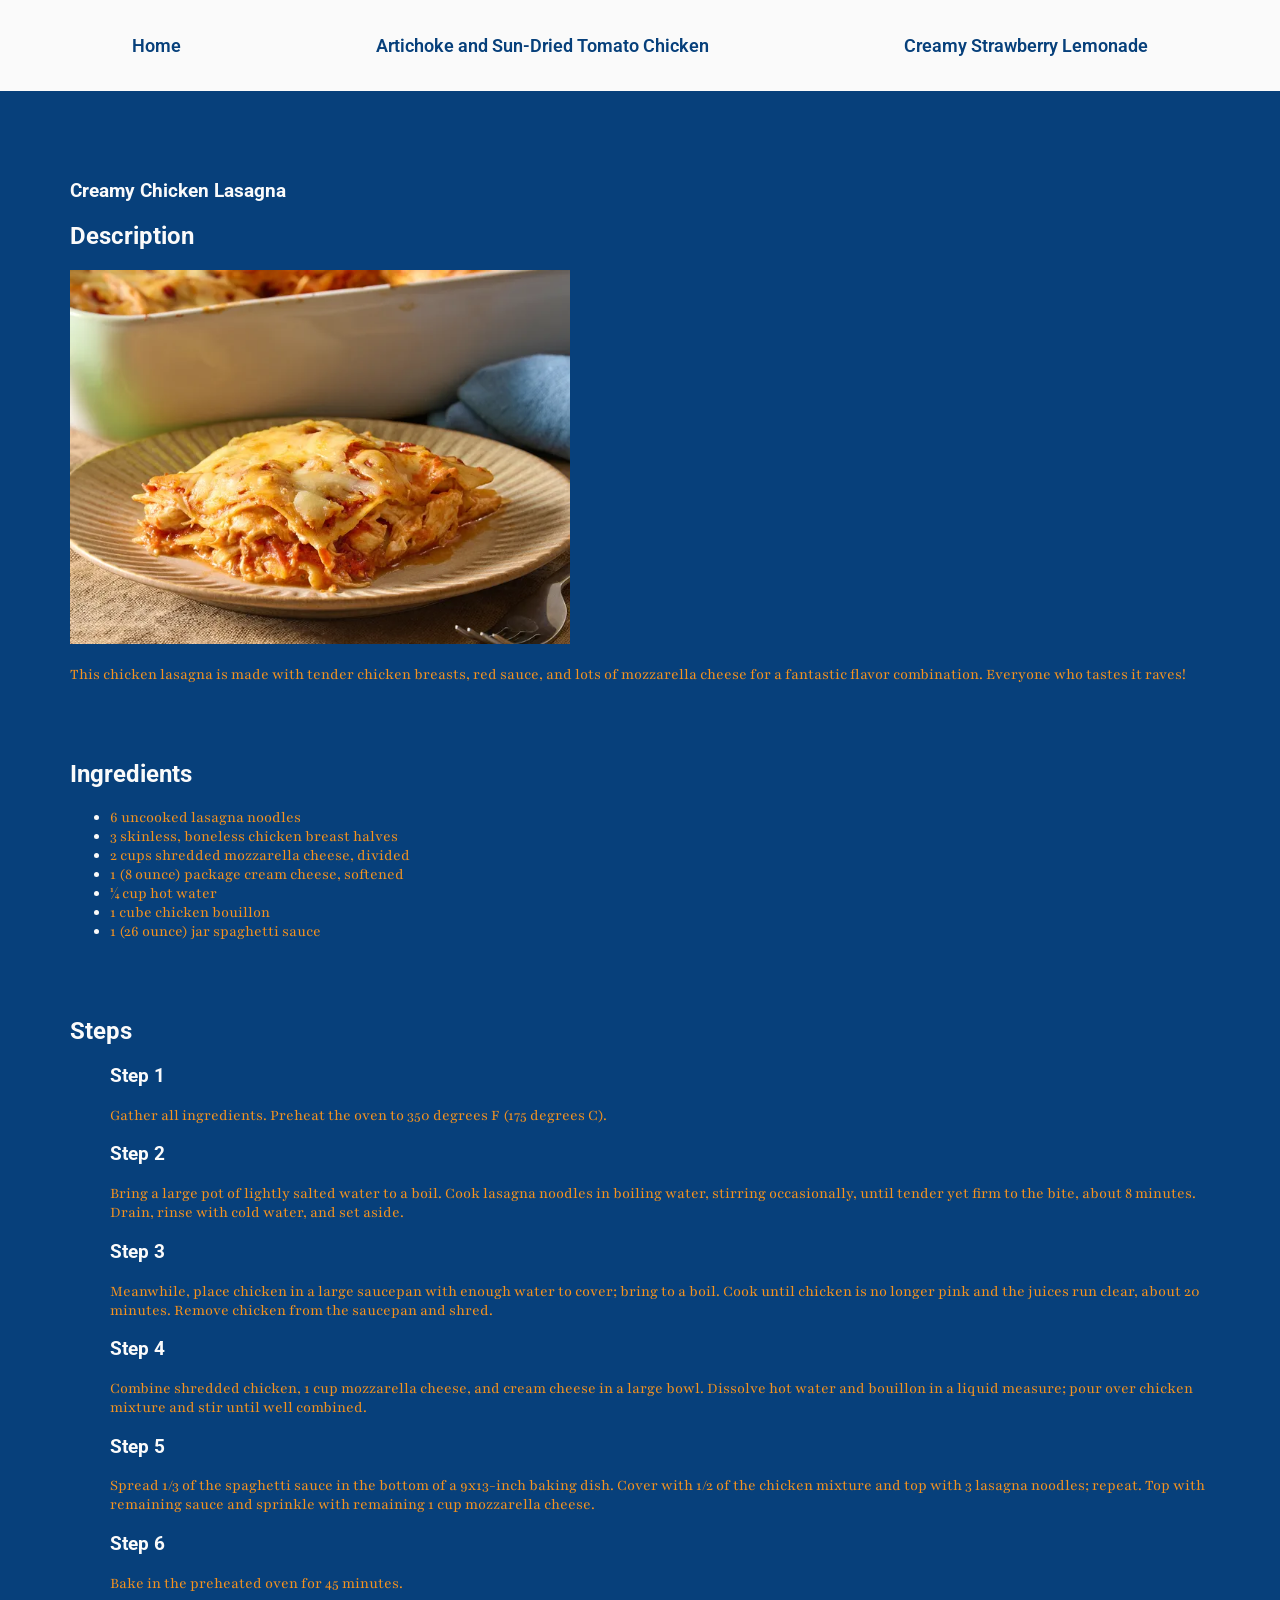
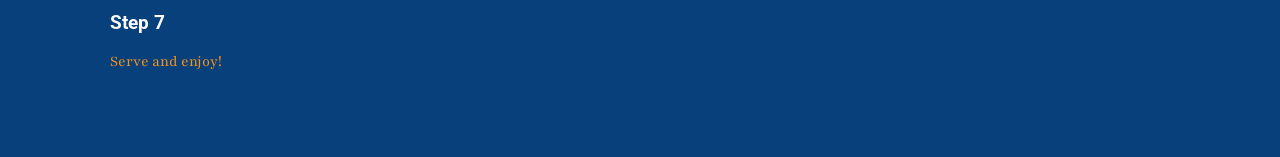
<file: recipes/lasagna.html>
<!DOCTYPE html>
<html lang="en">

<head>
    <meta charset="UTF-8">
    <meta name="viewport" content="width=device-width, initial-scale=1.0">
    <title>Creamy Chicken Lasagna</title>
    <link rel="stylesheet" href="../css/style.css">
    <link rel="preconnect" href="https://fonts.googleapis.com">
    <link rel="preconnect" href="https://fonts.gstatic.com" crossorigin>
    <link
        href="https://fonts.googleapis.com/css2?family=Playfair:ital,opsz,wght@0,5..1200,300..900;1,5..1200,300..900&display=swap"
        rel="stylesheet">
    <link rel="preconnect" href="https://fonts.googleapis.com">
    <link rel="preconnect" href="https://fonts.gstatic.com" crossorigin>
    <link href="https://fonts.googleapis.com/css2?family=Roboto:ital,wght@0,100..900;1,100..900&display=swap"
        rel="stylesheet">

</head>

<body>
    <nav class="navbar">
        <ul>
            <li class="nav-item"><a href="../index.html">Home</a></li>
            <li class="nav-item"><a href="./tomato_chicken.html">Artichoke and Sun-Dried Tomato Chicken</a></li>
            <li class="nav-item"><a href="./strawberry_lemonade.html">Creamy Strawberry Lemonade</a></li>
        </ul>
    </nav>

    <section class="container">
        <section class="header">
            <h1>Creamy Chicken Lasagna</h1>
            <div class="description">
                <h2>Description</h2>
                <img src="../images/creamy-chicken-lasagna.webp" alt="Finished lasagna image">
                <p>This chicken lasagna is made with tender chicken breasts, red sauce, and lots of mozzarella cheese
                    for a
                    fantastic flavor combination. Everyone who tastes it raves!</p>
            </div>
        </section>

        <section class="ingredients">
            <h2>Ingredients</h2>
            <ul>
                <li>6 uncooked lasagna noodles</li>
                <li>3 skinless, boneless chicken breast halves</li>
                <li>2 cups shredded mozzarella cheese, divided</li>
                <li>1 (8 ounce) package cream cheese, softened</li>
                <li>¼ cup hot water</li>
                <li>1 cube chicken bouillon</li>
                <li>1 (26 ounce) jar spaghetti sauce</li>
            </ul>
        </section>

        <section class="steps">
            <h2>Steps</h2>
            <ol>
                <h3>Step 1</h3>
                <p>Gather all ingredients. Preheat the oven to 350 degrees F (175 degrees C).</p>
                </li>

                <h3>Step 2</h3>
                <p>Bring a large pot of lightly salted water to a boil. Cook lasagna noodles in boiling water, stirring
                    occasionally, until tender yet firm to the bite, about 8 minutes. Drain, rinse with cold water, and
                    set
                    aside.</p>
                </li>

                <h3>Step 3</h3>
                <p>Meanwhile, place chicken in a large saucepan with enough water to cover; bring to a boil. Cook until
                    chicken is no longer pink and the juices run clear, about 20 minutes. Remove chicken from the
                    saucepan
                    and shred.</p>
                </li>

                <h3>Step 4</h3>
                <p>Combine shredded chicken, 1 cup mozzarella cheese, and cream cheese in a large bowl. Dissolve hot
                    water
                    and bouillon in a liquid measure; pour over chicken mixture and stir until well combined.</p>
                </li>

                <h3>Step 5</h3>
                <p>Spread 1/3 of the spaghetti sauce in the bottom of a 9x13-inch baking dish. Cover with 1/2 of the
                    chicken
                    mixture and top with 3 lasagna noodles; repeat. Top with remaining sauce and sprinkle with remaining
                    1
                    cup mozzarella cheese.</p>
                </li>

                <h3>Step 6</h3>
                <p>Bake in the preheated oven for 45 minutes.</p>
                </li>

                <h3>Step 7</h3>
                <p>Serve and enjoy!</p>
                </li>
            </ol>
        </section>
    </section>
</body>

</html>
</file>
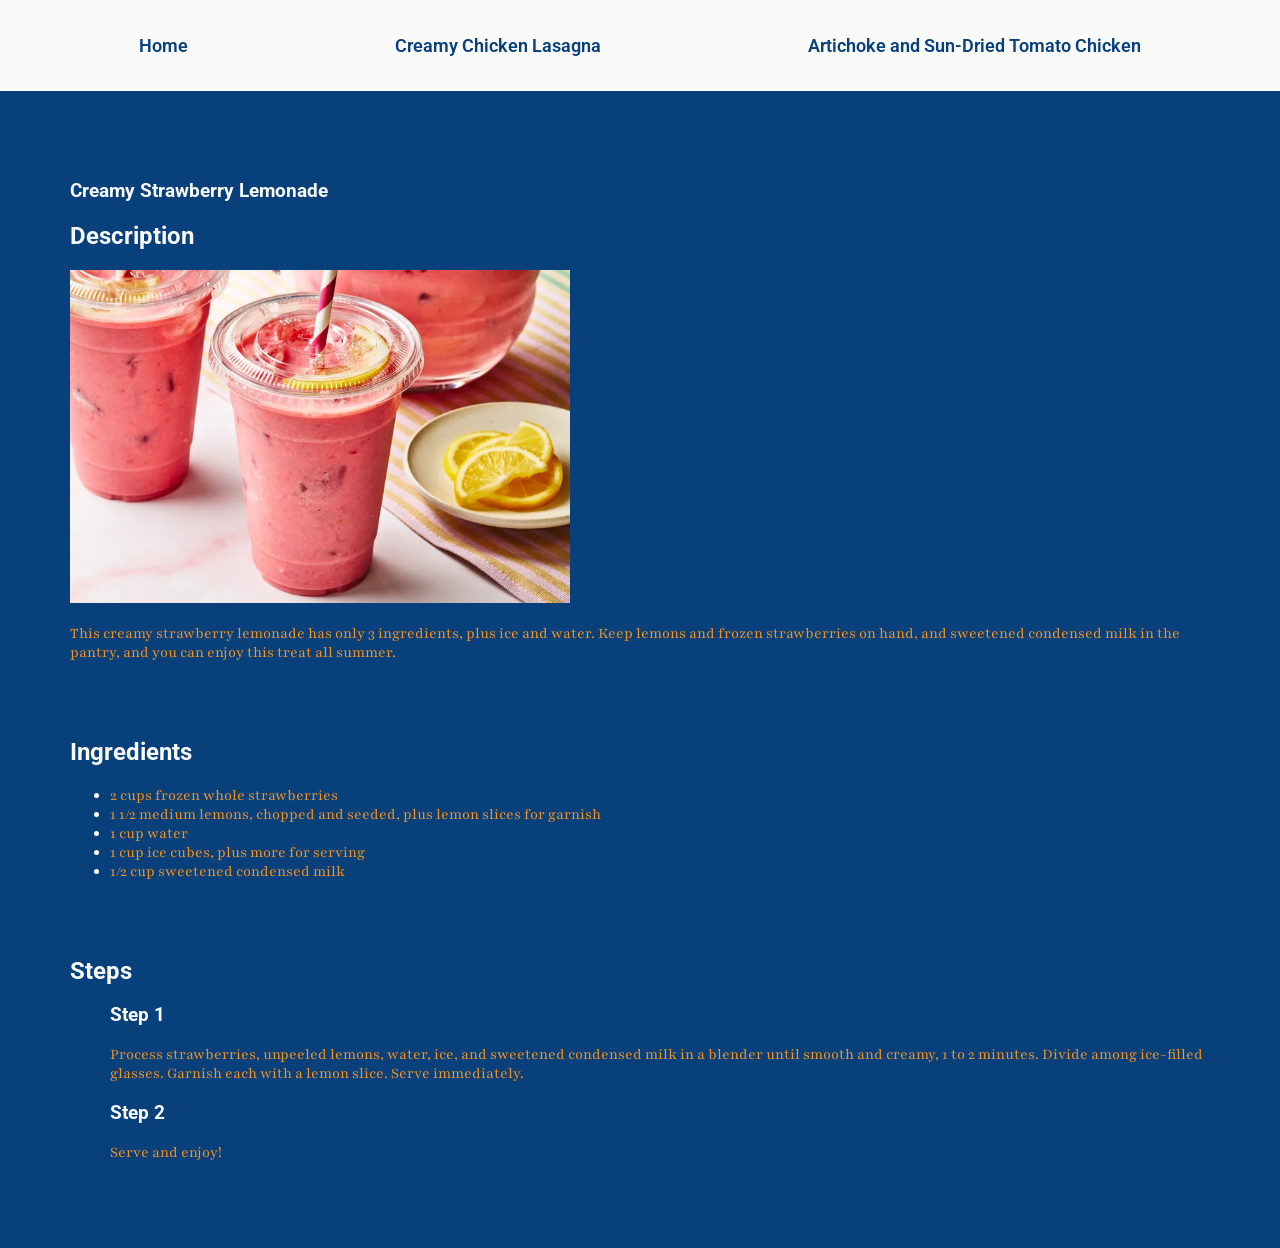
<file: recipes/strawberry_lemonade.html>
<!DOCTYPE html>
<html lang="en">

<head>
    <meta charset="UTF-8">
    <meta name="viewport" content="width=device-width, initial-scale=1.0">
    <title>Creamy Strawberry Lemonade</title>
    <link rel="stylesheet" href="../css/style.css">
    <link rel="preconnect" href="https://fonts.googleapis.com">
    <link rel="preconnect" href="https://fonts.gstatic.com" crossorigin>
    <link
        href="https://fonts.googleapis.com/css2?family=Playfair:ital,opsz,wght@0,5..1200,300..900;1,5..1200,300..900&display=swap"
        rel="stylesheet">
    <link rel="preconnect" href="https://fonts.googleapis.com">
    <link rel="preconnect" href="https://fonts.gstatic.com" crossorigin>
    <link href="https://fonts.googleapis.com/css2?family=Roboto:ital,wght@0,100..900;1,100..900&display=swap"
        rel="stylesheet">

</head>

<body>
    <nav class="navbar">
        <ul>
            <li class="nav-item"><a href="../index.html">Home</a></li>
            <li class="nav-item"><a href="./lasagna.html">Creamy Chicken Lasagna</a></li>
            <li class="nav-item"><a href="./tomato_chicken.html">Artichoke and Sun-Dried Tomato Chicken</a></li>
        </ul>
    </nav>

    <section class="container">
        <section class="header">
            <h1>Creamy Strawberry Lemonade</h1>
            <div class="description">
                <h2>Description</h2>
                <img src="../images/CreamyStrawberryLemonade.webp" alt="Finished lasagna image">
                <p>This creamy strawberry lemonade has only 3 ingredients, plus ice and water. Keep lemons and frozen
                    strawberries on hand, and sweetened condensed milk in the pantry, and you can enjoy this treat all
                    summer.</p>
            </div>
        </section>

        <section class="ingredients">
            <h2>Ingredients</h2>
            <ul>
                <li>2 cups frozen whole strawberries</li>
                <li>1 1/2 medium lemons, chopped and seeded, plus lemon slices for garnish</li>
                <li>1 cup water</li>
                <li>1 cup ice cubes, plus more for serving</li>
                <li>1/2 cup sweetened condensed milk</li>
            </ul>
        </section>

        <section class="steps">
            <h2>Steps</h2>
            <ol>
                <h3>Step 1</h3>
                <p>Process strawberries, unpeeled lemons, water, ice, and sweetened condensed milk in a blender until
                    smooth
                    and creamy, 1 to 2 minutes. Divide among ice-filled glasses. Garnish each with a lemon slice. Serve
                    immediately.</p>
                </li>

                <h3>Step 2</h3>
                <p>Serve and enjoy!</p>
                </li>
            </ol>
        </section>
    </section>
</body>

</html>
</file>
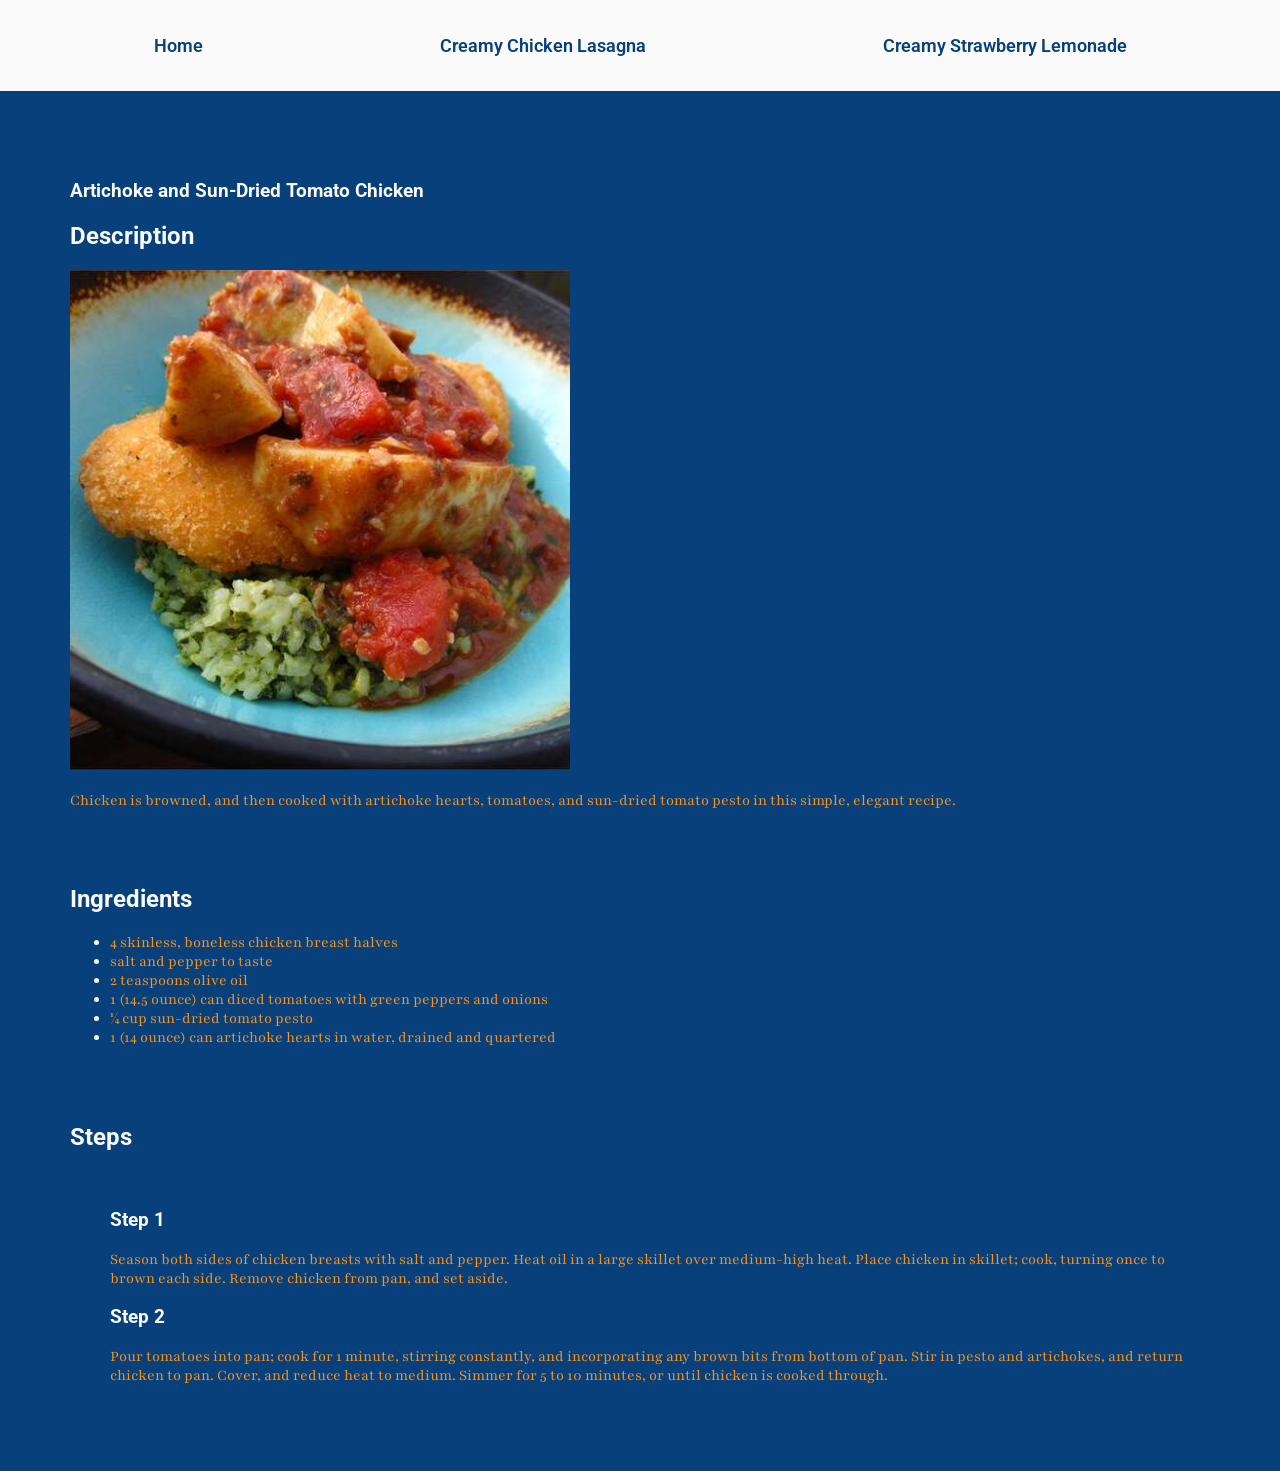
<file: recipes/tomato_chicken.html>
<!DOCTYPE html>
<html lang="en">

<head>
    <meta charset="UTF-8">
    <meta name="viewport" content="width=device-width, initial-scale=1.0">
    <title>Artichoke and Sun-Dried Tomato Chicken</title>
    <link rel="stylesheet" href="../css/style.css">
    <link rel="preconnect" href="https://fonts.googleapis.com">
    <link rel="preconnect" href="https://fonts.gstatic.com" crossorigin>
    <link
        href="https://fonts.googleapis.com/css2?family=Playfair:ital,opsz,wght@0,5..1200,300..900;1,5..1200,300..900&display=swap"
        rel="stylesheet">
    <link rel="preconnect" href="https://fonts.googleapis.com">
    <link rel="preconnect" href="https://fonts.gstatic.com" crossorigin>
    <link href="https://fonts.googleapis.com/css2?family=Roboto:ital,wght@0,100..900;1,100..900&display=swap"
        rel="stylesheet">

</head>

<body>
    <nav class="navbar">
        <ul>
            <li class="nav-item"><a href="../index.html">Home</a></li>
            <li class="nav-item"><a href="./lasagna.html">Creamy Chicken Lasagna</a></li>
            <li class="nav-item"><a href="./strawberry_lemonade.html">Creamy Strawberry Lemonade</a></li>
        </ul>
    </nav>

    <section class="container">
        <section class="header">
            <h1>Artichoke and Sun-Dried Tomato Chicken</h1>
            <div class="description">
                <h2>Description</h2>
                <img src="../images/tomato-chicken.jpg" alt="Finished dish image">
                <p>Chicken is browned, and then cooked with artichoke hearts, tomatoes, and sun-dried tomato pesto in
                    this
                    simple, elegant recipe.</p>
            </div>
        </section>

        <section class="ingredients">
            <h2>Ingredients</h2>
            <ul>
                <li>4 skinless, boneless chicken breast halves</li>
                <li>salt and pepper to taste</li>
                <li>2 teaspoons olive oil</li>
                <li>1 (14.5 ounce) can diced tomatoes with green peppers and onions</li>
                <li>¼ cup sun-dried tomato pesto</li>
                <li>1 (14 ounce) can artichoke hearts in water, drained and quartered</li>
            </ul>
        </section>

        <section class="steps">
            <h2>Steps</h2>
            <ol>
                <br>
                <h3>Step 1</h3>
                <p>Season both sides of chicken breasts with salt and pepper. Heat oil in a large skillet over
                    medium-high
                    heat. Place chicken in skillet; cook, turning once to brown each side. Remove chicken from pan, and
                    set
                    aside.</p>
                </li>
                <h3>Step 2</h3>
                <p>Pour tomatoes into pan; cook for 1 minute, stirring constantly, and incorporating any brown bits from
                    bottom of pan. Stir in pesto and artichokes, and return chicken to pan. Cover, and reduce heat to
                    medium. Simmer for 5 to 10 minutes, or until chicken is cooked through.
                    </li>
            </ol>
        </section>
    </section>

</body>

</html>
</file>
<file: css/style.css>
:root {
    /* --- Colors --- */
    --blue: #07407b;
    /* 60% */
    --orange: #f7931e;
    /* 30% */
    --white: #fafafa;
    /* 10% */

    /* --- Fonts --- */
    --roboto: "Roboto";
    --playfair: "Playfair";
}

body {
    background-color: var(--blue);
    color: var(--orange);
    margin: 0;
    padding: 0;
    font-family: var(--playfair);
}


/* ------ Navigation ------ */
.navbar ul {
    display: flex;
    flex-direction: row;
    align-items: center;
    justify-content: space-around;
    font-family: var(--roboto);
    font-weight: 600;
    font-size: 18px;
    background-color: var(--white);
    margin: 0;
    padding: 35px;
}

.nav-item {
    list-style-type: none;
}

.nav-item a {
    color: var(--blue);
    text-decoration: none;
}

.nav-item a:hover {
    text-decoration: underline;
}

/* ------ Headers ------ */
h1,
h2,
h3 {
    color: var(--white);
    font-family: var(--roboto);
}


/* ------ Container ------ */

.container {
    display: flex;
    flex-direction: column;
    margin: 50px;
}

.header {
    flex-shrink: 2;
    margin: 20px;
}

.ingredients {
    flex-shrink: 1;
    margin: 20px;
}

.steps {
    flex-shrink: 2;
    margin: 20px;
}

img {
    width: 500px;
}

li::marker {
    color: var(--white);
}

.link {
    color: var(--orange);
}


@media (max-width: 768px) {
    .navbar ul {
        width: 100%;
    }

    .nav-item {
        margin: 15px;
    }

    .container {
        flex-wrap: wrap;
    }

    img {
        width: 250px;
    }
}

@media (max-width: 1000px) {
    .navbar ul {
        flex-direction: column;
        width: 100%;
    }

    img {
        width: 350px;
    }
}
</file>
